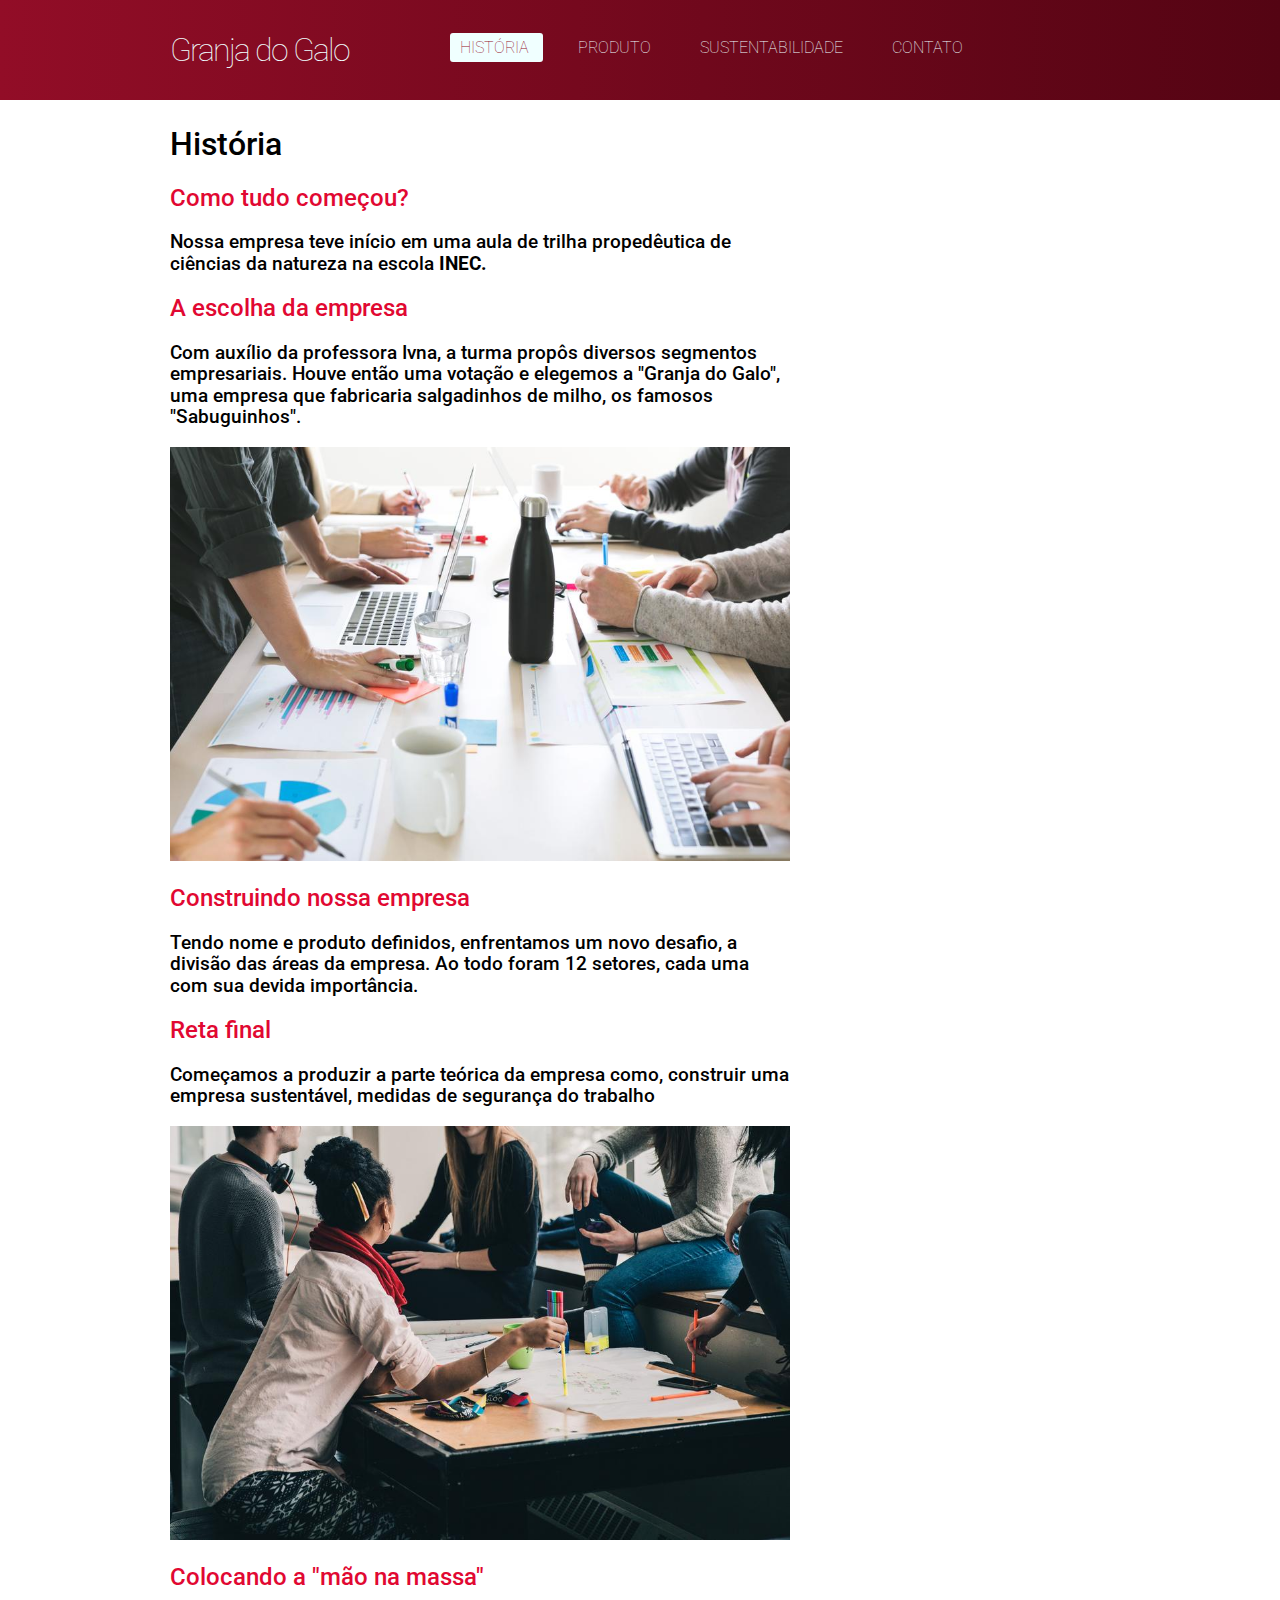
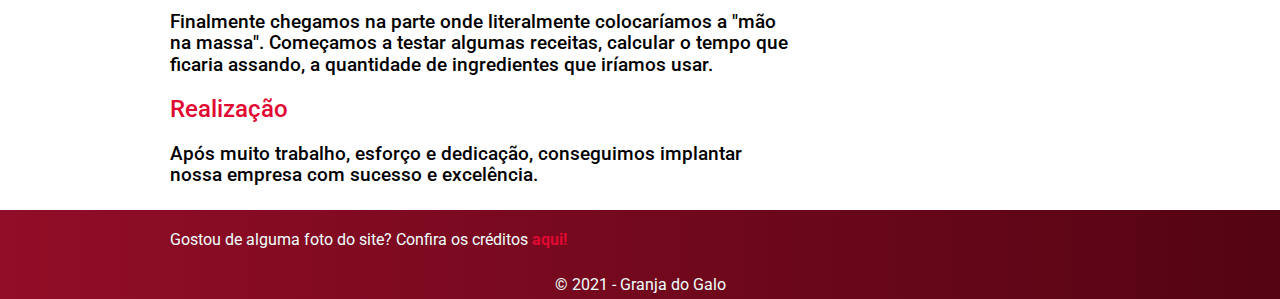
<file: index.html>
<!DOCTYPE html>
<html lang="pt-br">
    <head>
        <meta charset="UTF-8">
        <title>História - Granja do Galo</title>
        <link href="https://fonts.googleapis.com/icon?family=Material+Icons" rel="stylesheet">
        <link rel="stylesheet" href="normalize.css">
        <link rel="stylesheet" href="estilo1.css">
        <link href="https://fonts.googleapis.com/css2?family=Roboto:wght@300;400;500;700&display=swap" rel="stylesheet">
        <style type="text/css">
            h2{
                color: #E10832;
            }
        </style>
    </head>
    <body>
        <div class="header">
            <div class="linha">
                <header>
                    <div class="coluna col3">
                        <h2 class="logo">Granja do Galo</h2>
                    </div>
                    <div class="coluna col9">
                        <nav>
                            <ul class="menu inline sem-marcador">
                                <li><a class="pagina-atual" href="">história </a></li>
                                <li><a href="produtos.html">produto</a></li>
                                <li><a href="sustentabilidade.html">sustentabilidade</a></li>
                                <li><a href="contato.html">contato</a></li>
                            </ul>
                        </nav>
                    </div>
                </header>
            </div>
        </div>
        <div class="main">
            <div class="linha">
                <main>
                    <div class="coluna col8">
                        <h1>História</h1>
                        <h2>Como tudo começou?</h2>
                        <h3>Nossa empresa teve início em uma aula de trilha propedêutica de ciências da natureza na escola <strong>INEC.</strong></h3>
                        <h2>A escolha da empresa</h2>
                        <h3>Com auxílio da professora Ivna, a turma propôs diversos segmentos empresariais. Houve então uma votação e elegemos a "Granja do Galo", uma empresa que fabricaria salgadinhos de milho, os famosos "Sabuguinhos".</h3>
                        <img src="projeto1.jpg" alt="Mesa de reunião de trabalho">
                        <h2>Construindo nossa empresa</h2>
                        <h3>Tendo nome e produto definidos, enfrentamos um novo desafio, a divisão das áreas da empresa. Ao todo foram 12 setores, cada uma com sua devida importância.</h3>
                        <h2>Reta final</h2>
                        <h3>Começamos a produzir a parte teórica da empresa como, construir uma empresa sustentável, medidas de segurança do trabalho</h3>
                        <img src="projeto2.jpg" alt="grupo de estudos universitario">
                        <h2>Colocando a "mão na massa"</h2>
                        <h3>Finalmente chegamos na parte onde literalmente colocaríamos a "mão na massa". Começamos a testar algumas receitas, calcular o tempo que ficaria assando, a quantidade de ingredientes que iríamos usar.</h3>
                        <h2>Realização</h2>
                        <h3>Após muito trabalho, esforço e dedicação, conseguimos implantar nossa empresa com sucesso e excelência.</h3>
                    </div>
                    <div class="coluna col4">

                    </div>
                </main>
            </div>
        </div>
        <div class="creditos">
            <div class="linha">
                <div class="coluna col12">
                    <p>Gostou de alguma foto do site? Confira os créditos <a href="creditos.html"><strong>aqui!</strong></a></p>
                </div>
            </div>
        </div>
        <div class="footer">
            <div class="linha">
                <footer>
                    <div class="coluna col12">
                        <span>&copy; 2021 - Granja do Galo</span>
                    </div>
                </footer>
            </div>
        </div>
    </body>
</html>
</file>
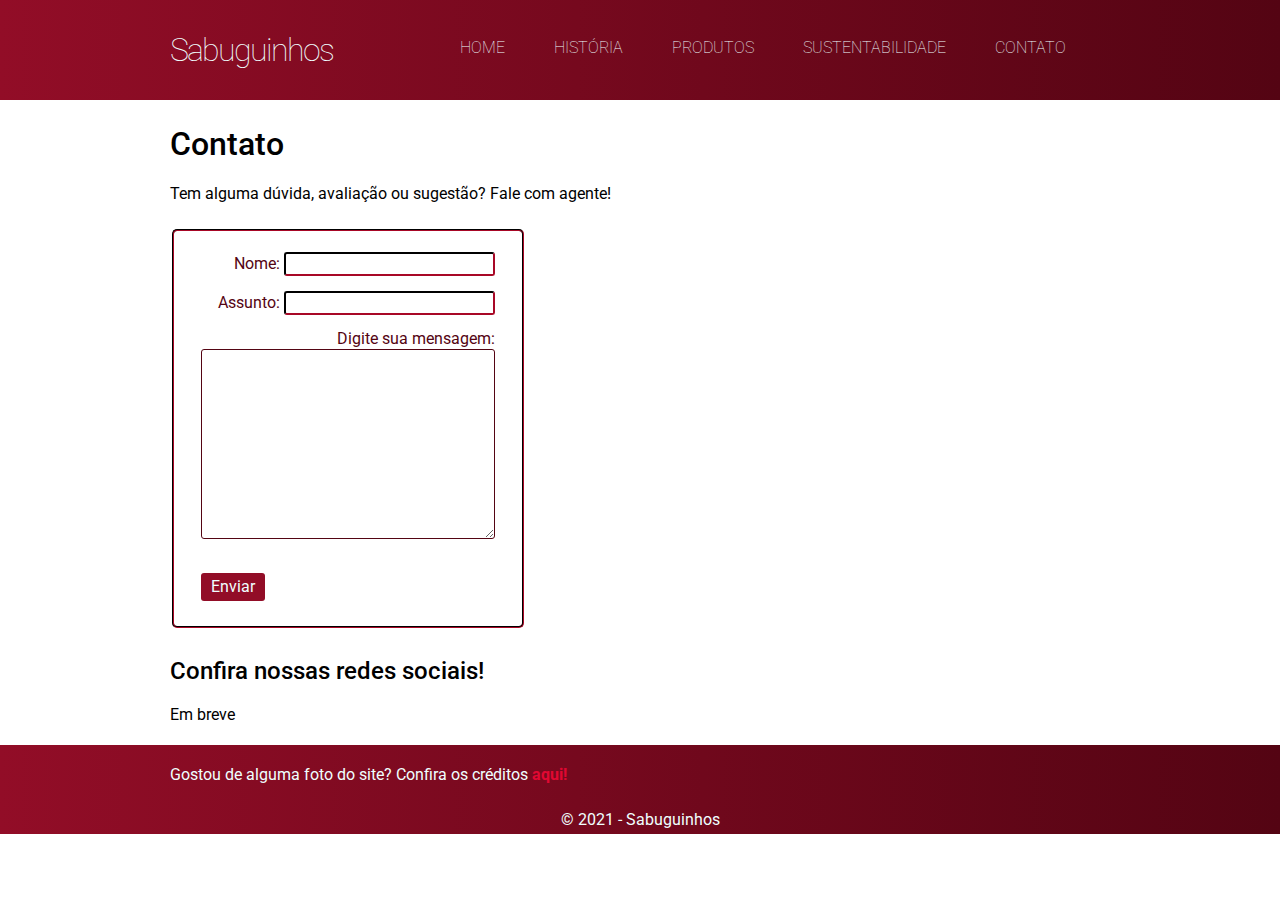
<file: contato.html>
<!DOCTYPE html>
<html lang="pt-br">
    <head>
        <meta charset="UTF-8">
        <title>Contato - Sabuguinhos</title>
        <link rel="stylesheet" href="normalize.css">
        <link rel="stylesheet" href="estilo1.css">
        <link href="https://fonts.googleapis.com/css2?family=Roboto:wght@300;400;500;700&display=swap" rel="stylesheet">
    </head>
    <body>
        <div class="header">
            <div class="linha">
                <header>
                    <div class="coluna col3">
                        <h2 class="logo">Sabuguinhos</h2>
                    </div>
                    <div class="coluna col9">
                        <nav>
                            <ul class="menu inline sem-marcador">
                                <li><a href="index.html">Home </a></li>
                                <li><a href="historia.html">história </a></li>
                                <li><a href="produtos.html">produtos</a></li>
                                <li><a href="sustentabilidade.html">sustentabilidade</a></li>
                                <li><a href="contato.html">contato</a></li>
                            </ul>
                        </nav>
                    </div>
                </header>
            </div>
        </div>
        <div class="linha">
            <div class="coluna col12">
                <h1>Contato</h1>
                <p>Tem alguma dúvida, avaliação ou sugestão? Fale com agente!</p>
            </div>
        </div>
        <div class="formulario">
            <div class="linha">
                <div class="coluna col4">
                    <form action="">
                        <fieldset>
                            <div class="campo">
                                <label for="name">Nome:</label>
                                <input id="name" name="name" type="text" required>
                            </div>
                            <div class="campo">
                                <label for="assunto">Assunto:</label>
                                <input id="assunto" name="assunto" type="email" required>
                            </div>
                            <div class="campo">
                                <label id="textarealabel" for="mensagem">Digite sua mensagem:</label>
                                <br>
                                <textarea id="mensagem" name="mensagem" cols="30" rows="10" required></textarea>
                            </div>
                            <button class="botao campo" type="submit">Enviar</button>
                        </fieldset>
                    </form>
                </div>
            </div>
        </div>
        <div class="linha">
            <div class="coluna col6">
                <h2>Confira nossas redes sociais!</h2>
                <p>Em breve</p>
            </div>
        </div>
        <div class="creditos">
            <div class="linha">
                <div class="coluna col12">
                    <p>Gostou de alguma foto do site? Confira os créditos <a href="creditos.html"><strong>aqui!</strong></a></p>
                </div>
            </div>
        </div>
        <div class="footer">
            <div class="linha">
                <footer>
                    <div class="coluna col12">
                        <span>&copy; 2021 - Sabuguinhos</span>
                    </div>
                </footer>
            </div>
        </div>
    </body>
</html>
</file>
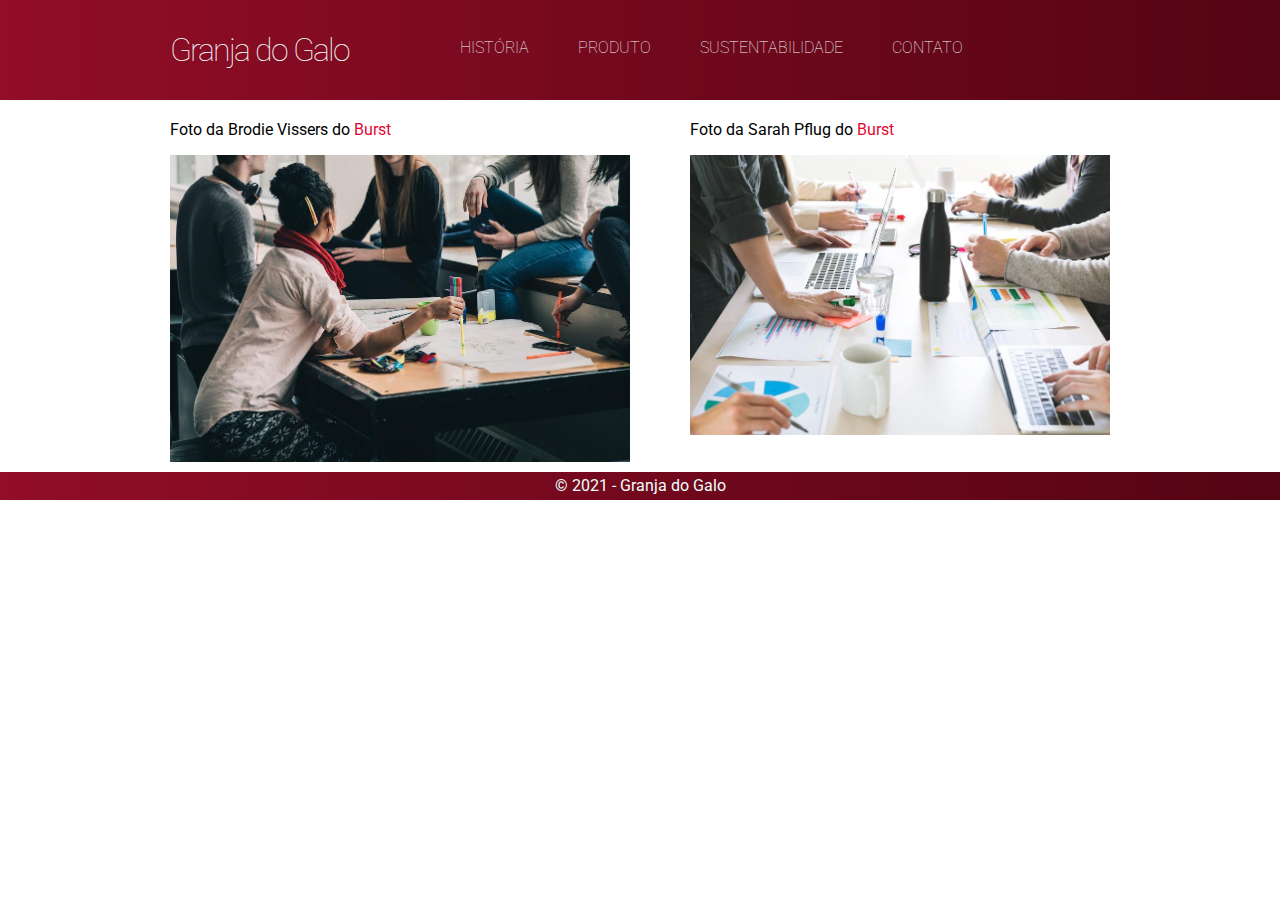
<file: creditos.html>
<!DOCTYPE html>
<html lang="pt-br">
    <head>
        <meta charset="UTF-8">
        <link rel="icon" href="icone.png">
        <title>Créditos de imagem - Granja do Galo</title>
        <link href="https://fonts.googleapis.com/icon?family=Material+Icons" rel="stylesheet">
        <link rel="stylesheet" href="normalize.css">
        <link rel="stylesheet" href="estilo1.css">
        <link href="https://fonts.googleapis.com/css2?family=Roboto:wght@300;400;500;700&display=swap" rel="stylesheet">
    </head>
    <body>
        <div class="header">
            <div class="linha">
                <header>
                    <div class="coluna col3">
                        <h2 class="logo">Granja do Galo</h2>
                    </div>
                    <div class="coluna col9">
                        <nav>
                            <ul class="menu inline sem-marcador">
                                <li><a href="index.html">história </a></li>
                                <li><a href="produtos.html">produto</a></li>
                                <li><a href="sustentabilidade.html">sustentabilidade</a></li>
                                <li><a href="contato.html">contato</a></li>
                            </ul>
                        </nav>
                    </div>
                </header>
            </div>
        </div>
        <div class="pagcreditos">
            <div class="linha">
                <div class="coluna col6">
                    <p>Foto da Brodie Vissers do <a target="_blank" href="https://www.shopify.com.br/burst/negocios?utm_campaign=photo_credit&amp;utm_content=Fotos+em+HD+de+Grupo+de+estudos+universit%C3%A1rio+%E2%80%94++Imagens+gratuitas&amp;utm_medium=referral&amp;utm_source=credit">Burst</a></p>
                    <img src="projeto2.jpg" alt="Grupo de estudos universitario">
                </div>
                <div class="coluna col6">
                    <ul>
                        <!--<p>Foto da Matthew Henry do <a target="_blank" href="https://www.shopify.com.br/burst/natureza?utm_campaign=photo_credit&amp;utm_content=Fotos+gr%C3%A1tis+de+Close+up+de+tronco+de+%C3%A1rvore+alta%3A+imagens+bonitas&amp;utm_medium=referral&amp;utm_source=credit">Burst</a></p>
                        <img src="imagens/tronco.jpg" alt="Tronco de árvore">-->
                    </ul>
                    <ul>
                        <p>Foto da Sarah Pflug do <a target="_blank" href="https://www.shopify.com.br/burst/escritorio?utm_campaign=photo_credit&amp;utm_content=Imagens+de+M%C3%A3os+sobre+a+mesa+em+uma+reuni%C3%A3o+%E2%80%94+Banco+de+imagens+free&amp;utm_medium=referral&amp;utm_source=credit">Burst</a></p>
                        <img src="projeto1.jpg" alt="Mesa de reunião de trabalho">
                    </ul>
                </div>
            </div>
        </div>
        <div class="footer">
            <div class="linha">
                <footer>
                    <div class="coluna col12">
                        <span>&copy; 2021 - Granja do Galo</span>
                    </div>
                </footer>
            </div>
        </div>
    </body>
</html>
</file>
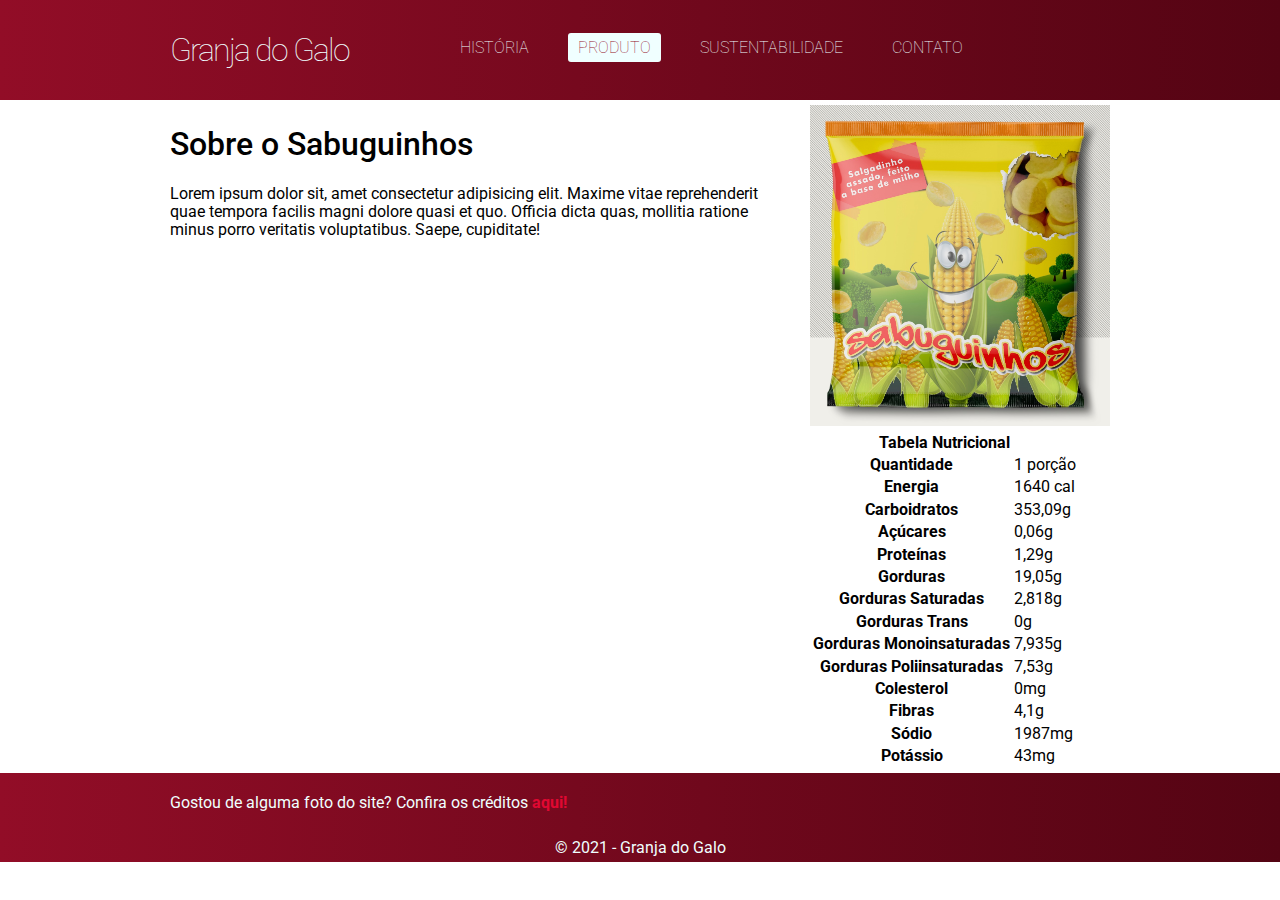
<file: produtos.html>
<!DOCTYPE html>
<html lang="pt-br">
    <head>
        <meta charset="UTF-8">
        <title>Produto - Granja do Galo</title>
        <link href="https://fonts.googleapis.com/icon?family=Material+Icons" rel="stylesheet">
        <link rel="stylesheet" href="normalize.css">
        <link rel="stylesheet" href="estilo1.css">
        <link href="https://fonts.googleapis.com/css2?family=Roboto:wght@300;400;500;700&display=swap" rel="stylesheet">
    </head>
    <body>
        <div class="header">
            <div class="linha">
                <header>
                    <div class="coluna col3">
                        <h2 class="logo">Granja do Galo</h2>
                    </div>
                    <div class="coluna col9">
                        <nav>
                            <ul class="menu inline sem-marcador">
                                <li><a href="index.html">história </a></li>
                                <li><a class="pagina-atual" href="">produto</a></li>
                                <li><a href="sustentabilidade.html">sustentabilidade</a></li>
                                <li><a href="contato.html">contato</a></li>
                            </ul>
                        </nav>
                    </div>
                </header>
            </div>
        </div>
        <div class="main">
            <div class="linha">
                <div class="coluna col8">
                    <h1>Sobre o Sabuguinhos</h1>
                    <p>Lorem ipsum dolor sit, amet consectetur adipisicing elit. Maxime vitae reprehenderit quae tempora facilis magni dolore quasi et quo. Officia dicta quas, mollitia ratione minus porro veritatis voluptatibus. Saepe, cupiditate!</p>
                </div>
                <div class="coluna col4">
                    <img src="embalagem.jpeg" alt="embalagem">
                    <table>
                        <tr>
                            <th class="top" colspan="2">Tabela Nutricional</th>
                        </tr>
                        <tr>
                            <th class="zero">Quantidade</th>
                            <td class="zero">1 porção</td>
                        </tr>
                        <tr>
                            <th class="um">Energia</th>
                            <td class="um">1640 cal</td>
                        </tr>
                        <tr>
                            <th class="zero">Carboidratos</th>
                            <td class="zero">353,09g</td>
                        </tr>
                        <tr>
                            <th class="um">Açúcares</th>
                            <td class="um">0,06g</td>
                        </tr>
                        <tr>
                            <th class="zero">Proteínas</th>
                            <td class="zero">1,29g</td>
                        </tr>
                        <tr>
                            <th class="um">Gorduras</th>
                            <td class="um">19,05g</td>
                        </tr>
                        <tr>
                            <th class="zero">Gorduras Saturadas</th>
                            <td class="zero">2,818g</td>
                        </tr>
                        <tr>
                            <th class="um">Gorduras Trans</th>
                            <td class="um">0g</td>
                        </tr>
                        <tr>
                            <th class="zero">Gorduras Monoinsaturadas</th>
                            <td class="zero">7,935g</td>
                        </tr>
                        <tr>
                            <th class="um">Gorduras Poliinsaturadas</th>
                            <td class="um">7,53g</td>
                        </tr>
                        <tr>
                            <th class="zero">Colesterol</th>
                            <td class="zero">0mg</td>
                        </tr>
                        <tr>
                            <th class="um">Fibras</th>
                            <td class="um">4,1g</td>
                        </tr>
                        <tr>
                            <th class="zero">Sódio</th>
                            <td class="zero">1987mg</td>
                        </tr>
                        <tr>
                            <th class="um">Potássio</th>
                            <td class="um">43mg</td>
                        </tr>
                    </table>
                </div>
            </div>
        </div>
        <div class="creditos">
            <div class="linha">
                <div class="coluna col12">
                    <p>Gostou de alguma foto do site? Confira os créditos <a href="creditos.html"><strong>aqui!</strong></a></p>
                </div>
            </div>
        </div>
        <div class="footer">
            <div class="linha">
                <footer>
                    <div class="coluna col12">
                        <span>&copy; 2021 - Granja do Galo</span>
                    </div>
                </footer>
            </div>
        </div>
    </body>
</html>
</file>
<file: estilo1.css>
*::selection{
	background-color: #540413;
	color: white;
}

/*grid*/
body{
	font-family: 'Roboto', sans-serif;
}
.linha{
	width: 960px;
	margin: 0 auto;
	overflow: auto;
	padding: 5px 0;
}
.coluna{
	padding: 0 10px;
	float: left;
}
.col1{
	width: 60px
}
.col2{
	width: 140px
}
.col3{
	width: 220px
}
.col4{
	width: 300px
}
.col5{
	width: 380px
}
.col6{
	width: 460px
}
.col7{
	width: 540px
}
.col8{
	width: 620px
}
.col9{
	width: 700px
}
.col10{
	width: 780px
}
.col11{
	width: 860px
}
.col12{
	width: 940px
}
/*estilos reutilizaveis*/
.material-icons-outlined{
	font-family: 'Material Icons';
	font-size: 48px;
	font-weight: 400;
	display: absolute;
}
.sem-marcador{
    list-style: none !important;
}
ul.inline li, ol.inline li{
    display: inline;
    margin-right: 15px;
}
ul.inline li:last-child, ol.inline li:last-child{
	margin-right: 0;
}
.sem-padding{
    padding: 0 !important;
}
.sem-margin{
    margin: 0 !important;
}
h1, h2, h3, h4, h5, h6{
    font-weight: 500;
}
.botao{
	background-color: #920d27;
	padding: 5px 10px;
	cursor: pointer;
	border-radius: 3px;
	color: azure;
	margin: 5px 0;
	display: inline-block;
	border: none;
	transition: background-color 1.0s, transform 0.5s;	/*Recurso beta*/
}
.botao:hover, .botao:focus{
	text-decoration: none;
	background-color: #E10832;
	transform: scale(1.1);	/*Recurso beta*/
}
.pagina-atual{
	background-color: azure;
	color: #920d27;
}
.float-left{
	float: left;
}
.float-right{
	float: right;
}
/*layout*/
a{
	color: #E10832;
	text-decoration: none;
}
a:hover{
	text-decoration: underline;
}
footer{
	text-align: center;
}
nav ul li a{
	color: azure;
	text-transform: uppercase;
	font-weight: 100;
	margin-right: 10px;
	text-decoration: none;
	padding: 5px 10px;
	border-radius: 3px;
	transition: background-color 1.5s;	/*Recurso beta*/
}
nav ul li a:hover{
	background-color: azure;
	color: #920d27;
	/*font-weight: 400;*/
	cursor: pointer;
	text-decoration: none;
	/*transition: 1.5s;	/*Recurso beta*/
}
ul li{
	margin-bottom: 15px;
}
ul li:last-child{
	margin-bottom: 0;
}
img{
	max-width: 100%;
	height: auto;
}
.footer{
	background-image: linear-gradient(to right, #920d27, #540413);
	color: azure;
}
.header{
	background-image: linear-gradient(to right, #920d27, #540413);
}
.logo{
	color: azure;
	font-weight: 100;
	letter-spacing: -2px;
	font-size: 32px;
}
.menu{
	margin-top: 15px;
	margin-bottom: 15px;
	margin: 34px auto 34px auto;
}
.article{
	background-color: #5404138c;
}
.creditos{
	background-image: linear-gradient(to right, #920d27, #540413);
	color: azure;
}
.linkcontato{
	color: #920d27;
	padding: 0;
	cursor: pointer;
	border-radius: 3px;
	margin: 5px 0;
	display: inline-block;
	border: none;
	background-color: transparent;
	transition: color 1.5s;	/*Recurso beta*/
}
.linkcontato:hover{
	text-decoration: none;
	color: #E10832;
	background-color: transparent;
}
/*Formulário*/
fieldset{
	border-radius: 5px;
	border-color: #540413;
}
label{
	color: #540413;
}
input{
	border-radius: 3px;
	border-color: #540413;
	color: #540413;
	max-width: 100%;
}
textarea{
	color: #540413;
	border-radius: 3px;
	border-color: #540413;
}
.campo{
	margin: 15px;
	text-align: right;
}
</file>
